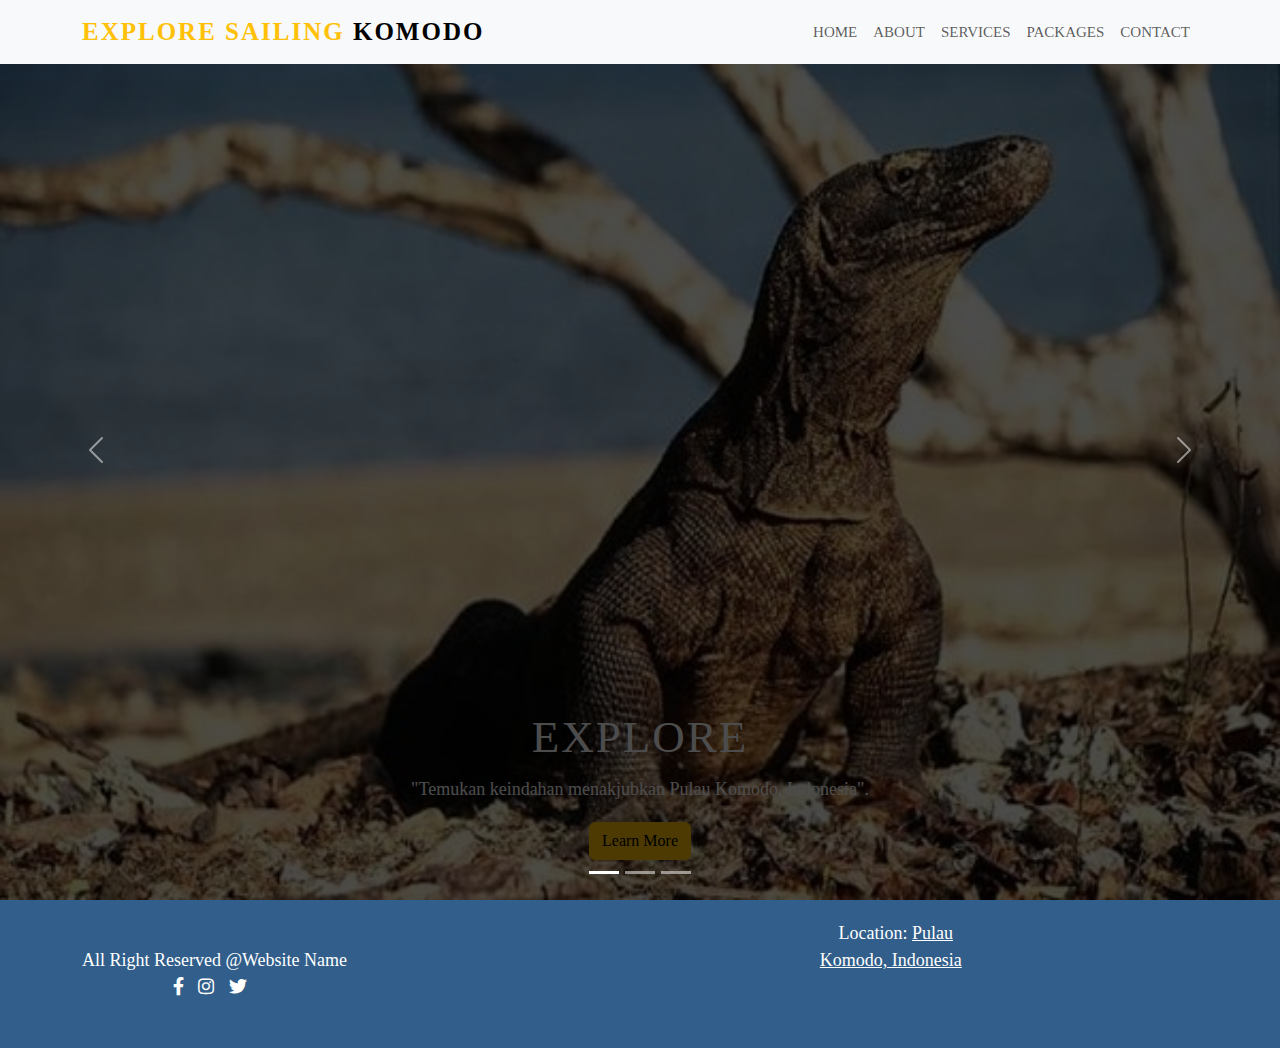
<file: index.html>
<!DOCTYPE html>
<html lang="en">
<head>
    <meta charset="UTF-8">
    <meta name="viewport" content="width=, initial-scale=1.0">
    <title>Trevel</title>
    <link rel="stylesheet" href="assets/style.css">
    <link href="https://cdn.jsdelivr.net/npm/bootstrap@5.3.2/dist/css/bootstrap.min.css" rel="stylesheet">
    <link rel="stylesheet" href="https://cdnjs.cloudflare.com/ajax/libs/font-awesome/5.15.4/css/all.min.css">
    <link rel="canonical" href="https://getbootstrap.com/docs/5.3/examples/navbars/">
</head>
<body>
  <nav class="navbar navbar-expand-lg navbar-light bg-light fixed-top">
    <div class="container">
        <a class="navbar-brand" href="#"> <span class="text-warning">Explore Sailing</span> Komodo</a>
        <button class="navbar-toggler" type="button" data-bs-toggle="collapse" data-bs-target="#navbarsExample02" aria-controls="navbarsExample02" aria-expanded="false" aria-label="Toggle navigation">
            <span class="navbar-toggler-icon"></span>
        </button>
        <div class="collapse navbar-collapse" id="navbarsExample02">
            <ul class="navbar-nav ms-auto mb-2 mb-lg-0">
                <li class="nav-item">
                    <a class="nav-link" href="#">Home</a>
                </li>
                <li class="nav-item">
                    <a class="nav-link" href="about.html">About</a>
                </li>
                <li class="nav-item">
                    <a class="nav-link" href="services.html">Services</a>
                </li>
                <li class="nav-item">
                    <a class="nav-link" href="packages.html">Packages</a>
                </li>
                <li class="nav-item">
                    <a class="nav-link" href="contact.html">Contact</a>
                </li>
            </ul>
        </div>
    </div>
</nav>

      <div id="carouselExampleCaptions" class="carousel slide">
        <div class="carousel-indicators">
          <button type="button" data-bs-target="#carouselExampleCaptions" data-bs-slide-to="0" class="active" aria-current="true" aria-label="Slide 1"></button>
          <button type="button" data-bs-target="#carouselExampleCaptions" data-bs-slide-to="1" aria-label="Slide 2"></button>
          <button type="button" data-bs-target="#carouselExampleCaptions" data-bs-slide-to="2" aria-label="Slide 3"></button>
        </div>
        <div class="carousel-inner">
          <div class="carousel-item active">
            <img src="./assets/img/komodo1.jpg" class="d-block w-100" alt="...">
            <div class="carousel-caption">
              <h5>Explore</h5>
              <p>"Temukan keindahan menakjubkan Pulau Komodo, Indonesia".</p>
              <p><a href="#about" class="btn btn-warning mt-3">Learn More</a></p>
            </div>
          </div>
          <div class="carousel-item">
            <img src="./assets/img/Kapal.jpg" class="d-block w-100" alt="...">
            <div class="carousel-caption">
                <h5>Follow Your Dreams</h5>
                <p>"Tempuhlah impianmu dengan menjelajahi keindahan Pulau Komodo, Indonesia.".</p>
                <p><a href="#about" class="btn btn-warning mt-3">Learn More</a></p>
            </div>
          </div>
          <div class="carousel-item">
            <img src="./assets/img/pulau rinca.jpg" class="d-block w-100" alt="...">
            <div class="carousel-caption">
                <h5>It's Time</h5>
                <p>Saatnya menjelajahi keindahan Pulau Komodo, Indonesia.</p>
                <p><a href="#about" class="btn btn-warning mt-3">Learn More</a></p>
            </div>
          </div>
        </div>
        <button class="carousel-control-prev" type="button" data-bs-target="#carouselExampleCaptions" data-bs-slide="prev">
          <span class="carousel-control-prev-icon" aria-hidden="true"></span>
          <span class="visually-hidden">Previous</span>
        </button>
        <button class="carousel-control-next" type="button" data-bs-target="#carouselExampleCaptions" data-bs-slide="next">
          <span class="carousel-control-next-icon" aria-hidden="true"></span>
          <span class="visually-hidden">Next</span>
        </button>
      </div>
      <footer class=" text-center footer">
        <div class="container">
            <div class="row">
                <div class="col-md-12">
                    <p class="text-white">All Right Reserved @Website Name</p>
                    <a href="#" class="text-white"><i class="fab fa-facebook-f"></i></a>
                    <a href="https://www.instagram.com/jeziezie" class="text-white"><i class="fab fa-instagram"></i></a>
                    <a href="#" class="text-white"><i class="fab fa-twitter"></i></a>
                </div>
            </div>
            <div class="row">
                <div class="col-md-6">
                    <p class="text-white">Location: <a href="https://maps.app.goo.gl/uEr3NnHeziWgPq4D8" target="_blank">Pulau Komodo, Indonesia</a></p>
                </div>
                <div class="col-md-6 map-image">
                    <iframe src="https://www.google.com/maps/embed?pb=!1m18!1m12!1m3!1d252484.5040574534!2d119.4726357!3d-8.589232449999999!2m3!1f0!2f0!3f0!3m2!1i1024!2i768!4f13.1!3m3!1m2!1s0x2db4545ba8b2bbbb%3A0x62b9b2c3feba412!2sPulau%20Komodo!5e0!3m2!1sid!2sid!4v1715788883334!5m2!1sid!2sid" width="600" height="450" style="border:0;" allowfullscreen="" loading="lazy" referrerpolicy="no-referrer-when-downgrade"></iframe>
                </div>
            </div>
        </div>
    </footer>
    
      
    <script src="./assets/dist/js/bootstrap.bundle.min.js"></script></script>
</body>
</html>
</file>
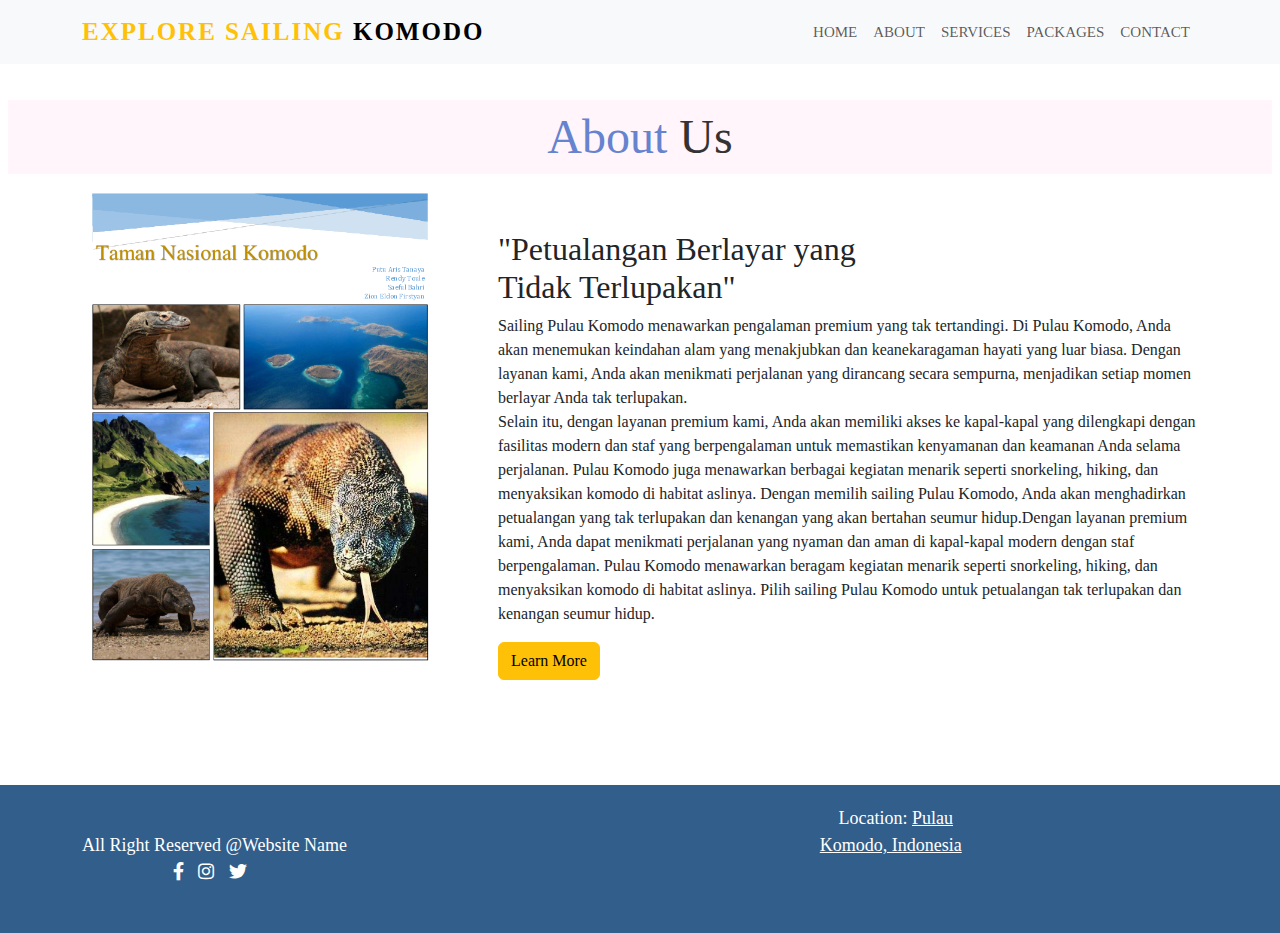
<file: about.html>
<!DOCTYPE html>
<html lang="en">
<head>
    <meta charset="UTF-8">
    <meta name="viewport" content="width=device-width, initial-scale=1.0">
    <title>About - Floresweb Travel</title>
    <link rel="stylesheet" href="assets/style.css">
    <link href="https://cdn.jsdelivr.net/npm/bootstrap@5.3.2/dist/css/bootstrap.min.css" rel="stylesheet">
    <link rel="stylesheet" href="https://cdnjs.cloudflare.com/ajax/libs/font-awesome/5.15.4/css/all.min.css">
    <link rel="canonical" href="https://getbootstrap.com/docs/5.3/examples/navbars/">
</head>
<body>
    <!-- Navbar -->
    <nav class="navbar navbar-expand-lg navbar-light bg-light fixed-top">
        <div class="container">
            <a class="navbar-brand" href="#"> <span class="text-warning">Explore Sailing</span> Komodo</a>
            <button class="navbar-toggler" type="button" data-bs-toggle="collapse" data-bs-target="#navbarsExample02" aria-controls="navbarsExample02" aria-expanded="false" aria-label="Toggle navigation">
                <span class="navbar-toggler-icon"></span>
            </button>
            <div class="collapse navbar-collapse" id="navbarsExample02">
                <ul class="navbar-nav ms-auto mb-2 mb-lg-0">
                    <li class="nav-item">
                        <a class="nav-link" href="index.html">Home</a>
                    </li>
                    <li class="nav-item">
                        <a class="nav-link" href="about.html">About</a>
                    </li>
                    <li class="nav-item">
                        <a class="nav-link" href="services.html">Services</a>
                    </li>
                    <li class="nav-item">
                        <a class="nav-link" href="packages.html">Packages</a>
                    </li>
                    <li class="nav-item">
                        <a class="nav-link" href="contact.html">Contact</a>
                    </li>
                </ul>
            </div>
        </div>
    </nav>   
    <!-- About Section -->
    <section id="about" class="about section-padding">
        <h1 class="heading"><span>About </span> Us </h1>
        <div class="container">
            <div class="row">
                <div class="col-lg-4 col-md-12 col-12">
                    <div class="about-img">
                        <img src="./assets/img/About.png" alt=""  class="img-fluid">
                    </div>
                </div>
                <div class="col-lg-8 col-md-12 col-12 ps-lg-5 mt-md-5">
                    <div class="about-text">
                        <h2>"Petualangan Berlayar yang<br> Tidak Terlupakan"</h2>
                        <p> Sailing Pulau Komodo menawarkan pengalaman premium yang tak tertandingi. Di Pulau Komodo, Anda akan menemukan keindahan alam yang menakjubkan dan keanekaragaman hayati yang luar biasa. Dengan layanan kami, 
                            Anda akan menikmati perjalanan yang dirancang secara sempurna, menjadikan setiap momen berlayar Anda tak terlupakan.
                             <br>Selain itu, dengan layanan premium kami, Anda akan memiliki akses ke kapal-kapal yang dilengkapi dengan fasilitas modern dan staf yang berpengalaman untuk memastikan kenyamanan dan keamanan Anda selama perjalanan. 
                            Pulau Komodo juga menawarkan berbagai kegiatan menarik seperti snorkeling, hiking, dan menyaksikan komodo di habitat aslinya. Dengan memilih sailing Pulau Komodo, Anda akan menghadirkan 
                            petualangan yang tak terlupakan dan kenangan yang akan bertahan seumur hidup.Dengan layanan premium kami, Anda dapat menikmati perjalanan yang nyaman dan aman di kapal-kapal modern dengan staf berpengalaman. 
                            Pulau Komodo menawarkan beragam kegiatan menarik seperti snorkeling, hiking, dan menyaksikan komodo di habitat aslinya. Pilih sailing Pulau Komodo untuk petualangan tak terlupakan dan kenangan seumur hidup.</p>
                        <a href="#services" class="btn btn-warning">Learn More</a>
                    </div>
                </div>
            </div>   
        </div>
    </section>
    <footer class=" text-center footer">
        <div class="container">
            <div class="row">
                <div class="col-md-12">
                    <p class="text-white">All Right Reserved @Website Name</p>
                    <a href="#" class="text-white"><i class="fab fa-facebook-f"></i></a>
                    <a href="https://www.instagram.com/jeziezie" class="text-white"><i class="fab fa-instagram"></i></a>
                    <a href="#" class="text-white"><i class="fab fa-twitter"></i></a>
                </div>
            </div>
            <div class="row">
                <div class="col-md-6">
                    <p class="text-white">Location: <a href="https://maps.app.goo.gl/uEr3NnHeziWgPq4D8" target="_blank">Pulau Komodo, Indonesia</a></p>
                </div>
                <div class="col-md-6 map-image">
                    <iframe src="https://www.google.com/maps/embed?pb=!1m18!1m12!1m3!1d252484.5040574534!2d119.4726357!3d-8.589232449999999!2m3!1f0!2f0!3f0!3m2!1i1024!2i768!4f13.1!3m3!1m2!1s0x2db4545ba8b2bbbb%3A0x62b9b2c3feba412!2sPulau%20Komodo!5e0!3m2!1sid!2sid!4v1715788883334!5m2!1sid!2sid" width="600" height="450" style="border:0;" allowfullscreen="" loading="lazy" referrerpolicy="no-referrer-when-downgrade"></iframe>
                </div>
            </div>
        </div>
    </footer>
    
      

    <!-- JavaScript -->
    <script src="./assets/dist/js/bootstrap.bundle.min.js"></script>
</body>
</html>
</file>
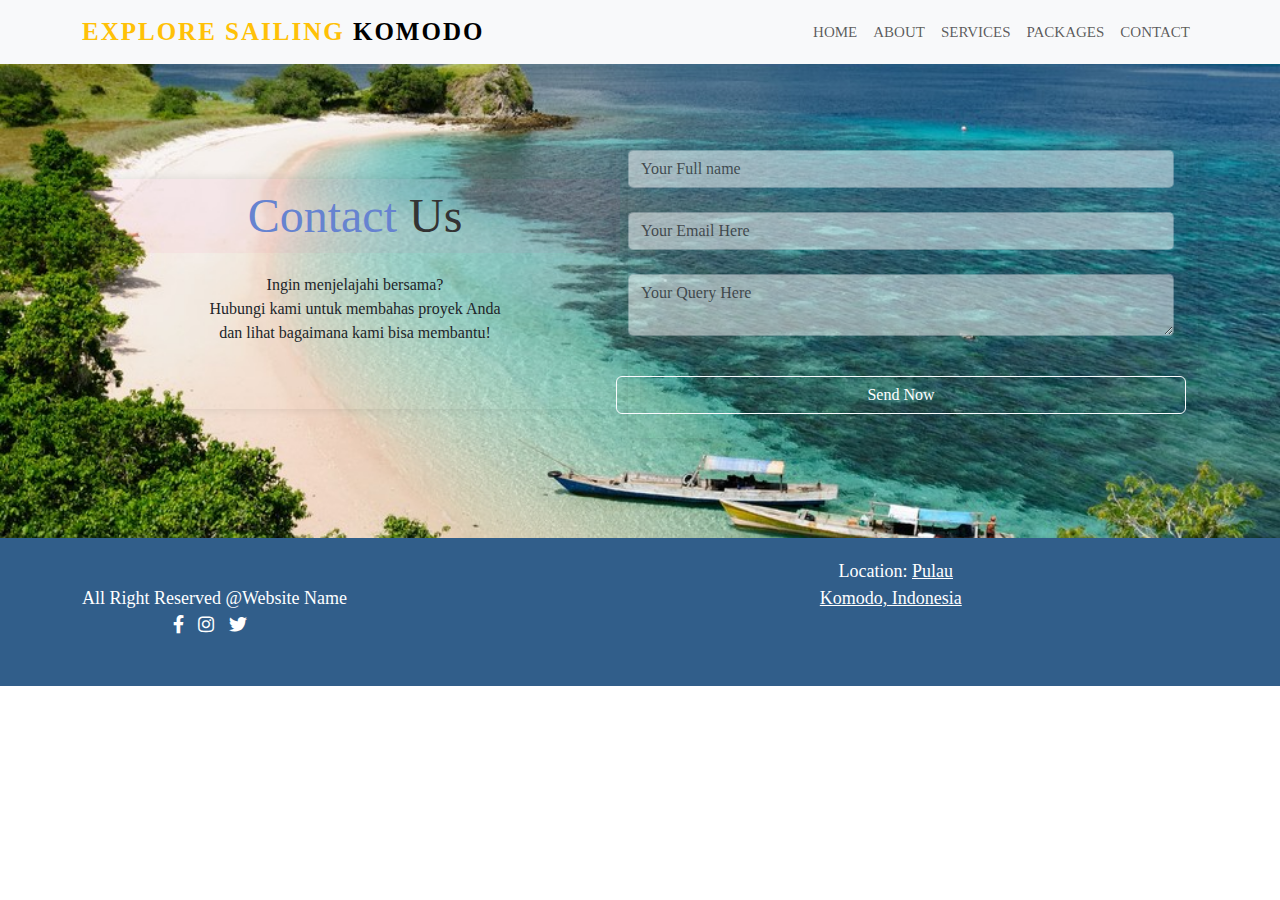
<file: contact.html>
<!DOCTYPE html>
<html lang="en">
<head>
    <meta charset="UTF-8">
    <meta name="viewport" content="width=device-width, initial-scale=1.0">
    <title>Contact - Explore Sailing Komodo</title>
    <link rel="stylesheet" href="assets/style.css">
    <link href="https://cdn.jsdelivr.net/npm/bootstrap@5.3.2/dist/css/bootstrap.min.css" rel="stylesheet">
    <link rel="stylesheet" href="https://cdnjs.cloudflare.com/ajax/libs/font-awesome/5.15.4/css/all.min.css">
    <link rel="canonical" href="https://getbootstrap.com/docs/5.3/examples/navbars/">
</head>
<body>
    <!-- Navbar -->
    <nav class="navbar navbar-expand-lg navbar-light bg-light fixed-top">
        <div class="container">
            <a class="navbar-brand" href="#"> <span class="text-warning">Explore Sailing</span> Komodo</a>
            <button class="navbar-toggler" type="button" data-bs-toggle="collapse" data-bs-target="#navbarsExample02" aria-controls="navbarsExample02" aria-expanded="false" aria-label="Toggle navigation">
                <span class="navbar-toggler-icon"></span>
            </button>
            <div class="collapse navbar-collapse" id="navbarsExample02">
                <ul class="navbar-nav ms-auto mb-2 mb-lg-0">
                    <li class="nav-item">
                        <a class="nav-link" href="index.html">Home</a>
                    </li>
                    <li class="nav-item">
                        <a class="nav-link" href="about.html">About</a>
                    </li>
                    <li class="nav-item">
                        <a class="nav-link" href="services.html">Services</a>
                    </li>
                    <li class="nav-item">
                        <a class="nav-link" href="packages.html">Packages</a>
                    </li>
                    <li class="nav-item">
                        <a class="nav-link" href="contact.html">Contact</a>
                    </li>
                </ul>
            </div>
        </div>
    </nav>

    <!--contact section-->
    <section id="contact" class="contact section-padding">
        <div class="container">
          <div class="row">
            <div class="col-md-12">
              <div class="section-header text-center pb-5">
                <h1 class="heading"><span>Contact </span> Us</h1>
                <p>Ingin menjelajahi bersama? <br> Hubungi kami untuk membahas proyek Anda <br>dan lihat bagaimana kami bisa membantu!</p>
              </div>
            </div>
          </div>
  
          <div class="row m-0">
            <div class="col-md-12 p-0  pb-4"> 
              <form action="#" class="bg-transparent-form p-4.m-auto">
                <div class="row">
                  <div class="col-md-12">
                    <div class="mb-4">
                      <input type="text" class="form-control" required placeholder="Your Full name">
                    </div>
                  </div>
                  <div class="col-md-12">
                    <div class="mb-4">
                      <input type="email" class="form-control" required placeholder="Your Email Here">
                    </div>
                  </div>
                  <div class="col-md-12">
                    <div class="mb-4">
                      <textarea rows="2" required class= "form-control" placeholder="Your Query Here"></textarea>
                    </div>
                  </div>
      
                  <button class="btn btn-warning btn-transparent btn-block mt-3"> Send Now</button>
                </div>
              </form>
          </div>
        </div>
      </div>
      </section>
  
      <footer class=" text-center footer">
        <div class="container">
            <div class="row">
                <div class="col-md-12">
                    <p class="text-white">All Right Reserved @Website Name</p>
                    <a href="#" class="text-white"><i class="fab fa-facebook-f"></i></a>
                    <a href="https://www.instagram.com/jeziezie" class="text-white"><i class="fab fa-instagram"></i></a>
                    <a href="#" class="text-white"><i class="fab fa-twitter"></i></a>
                </div>
            </div>
            <div class="row">
                <div class="col-md-6">
                    <p class="text-white">Location: <a href="https://maps.app.goo.gl/uEr3NnHeziWgPq4D8" target="_blank">Pulau Komodo, Indonesia</a></p>
                </div>
                <div class="col-md-6 map-image">
                    <iframe src="https://www.google.com/maps/embed?pb=!1m18!1m12!1m3!1d252484.5040574534!2d119.4726357!3d-8.589232449999999!2m3!1f0!2f0!3f0!3m2!1i1024!2i768!4f13.1!3m3!1m2!1s0x2db4545ba8b2bbbb%3A0x62b9b2c3feba412!2sPulau%20Komodo!5e0!3m2!1sid!2sid!4v1715788883334!5m2!1sid!2sid" width="600" height="450" style="border:0;" allowfullscreen="" loading="lazy" referrerpolicy="no-referrer-when-downgrade"></iframe>
                </div>
            </div>
        </div>
    </footer>
    
      
      
  
      <!-- Bootstrap Bundle with Popper -->
      <script src="https://cdn.jsdelivr.net/npm/bootstrap@5.3.2/dist/js/bootstrap.bundle.min.js"></script>
  </body>
  </html>
</file>
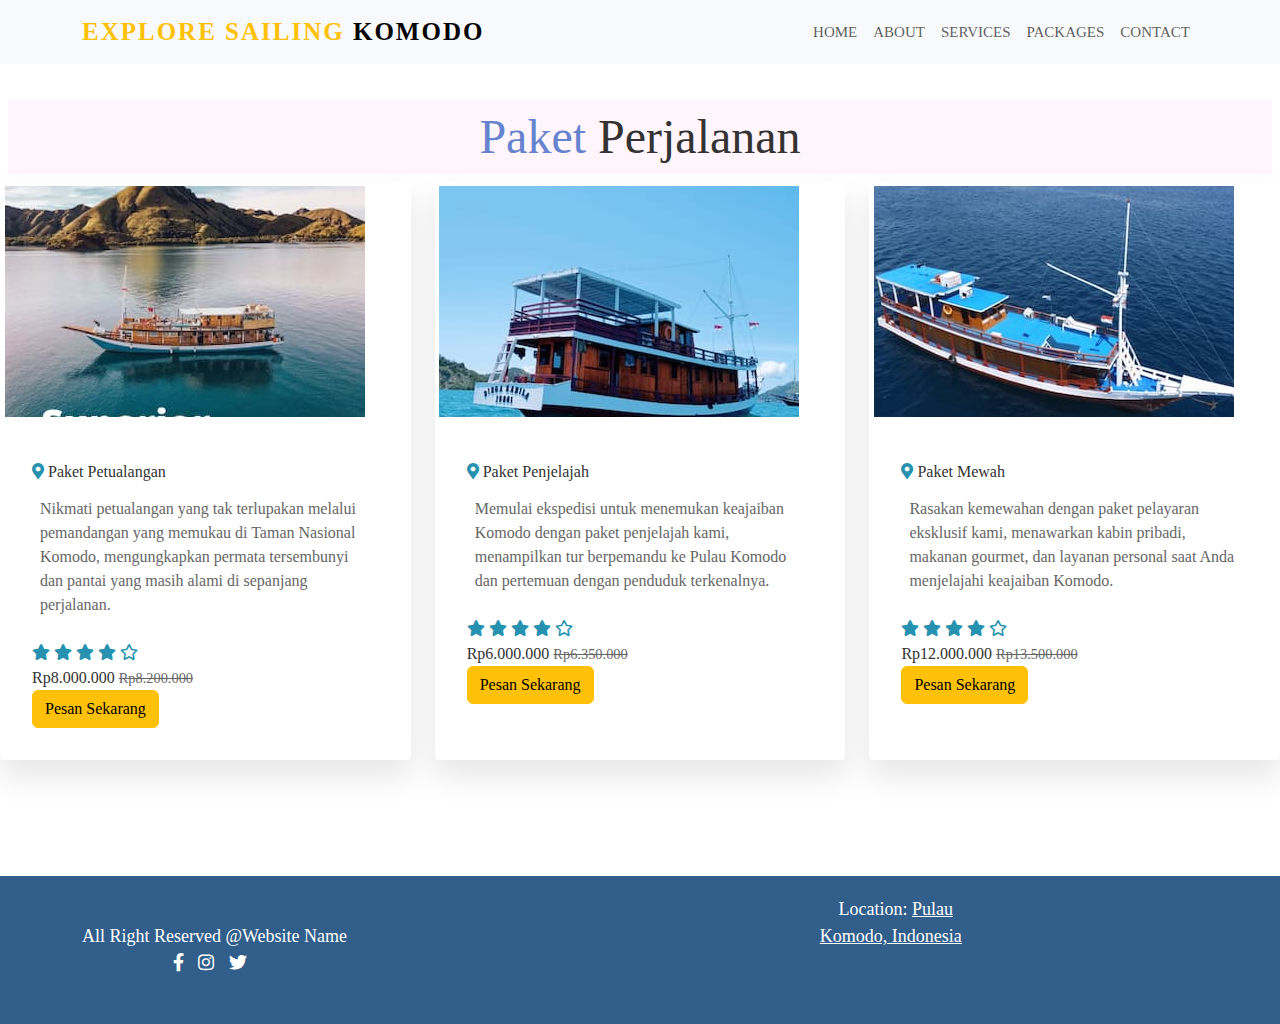
<file: packages.html>
<!DOCTYPE html>
<html lang="en">
<head>
    <meta charset="UTF-8">
    <meta name="viewport" content="width=device-width, initial-scale=1.0">
    <title> Packages - Explore Sailing Komodo</title>
    <link rel="stylesheet" href="assets/style.css">
    <link href="https://cdn.jsdelivr.net/npm/bootstrap@5.3.2/dist/css/bootstrap.min.css" rel="stylesheet">
    <link rel="stylesheet" href="https://cdnjs.cloudflare.com/ajax/libs/font-awesome/5.15.4/css/all.min.css">
    <link rel="canonical" href="https://getbootstrap.com/docs/5.3/examples/navbars/">
</head>
<body>
    <nav class="navbar navbar-expand-lg navbar-light bg-light fixed-top">
        <div class="container">
            <a class="navbar-brand" href="#"> <span class="text-warning">Explore Sailing</span> Komodo</a>
            <button class="navbar-toggler" type="button" data-bs-toggle="collapse" data-bs-target="#navbarsExample02" aria-controls="navbarsExample02" aria-expanded="false" aria-label="Toggle navigation">
                <span class="navbar-toggler-icon"></span>
            </button>
            <div class="collapse navbar-collapse" id="navbarsExample02">
                <ul class="navbar-nav ms-auto mb-2 mb-lg-0">
                    <li class="nav-item">
                        <a class="nav-link" href="index.html">Home</a>
                    </li>
                    <li class="nav-item">
                        <a class="nav-link" href="about.html">About</a>
                    </li>
                    <li class="nav-item">
                        <a class="nav-link" href="services.html">Services</a>
                    </li>
                    <li class="nav-item">
                        <a class="nav-link" href="packages.html">Packages</a>
                    </li>
                    <li class="nav-item">
                        <a class="nav-link" href="contact.html">Contact</a>
                    </li>
                </ul>
            </div>
        </div>
    </nav>   

    <section class="packages section-padding" id="packages">
        <h1 class="heading"><span>Paket</span> Perjalanan</h1>
        <div class="box-container">
            <div class="box">
                <img src="./assets/img/Premium.jpg" alt="">
                <div class="content">
                    <h2><i class="fas fa-map-marker-alt"></i> Paket Petualangan</h2>
                    <p>Nikmati petualangan yang tak terlupakan melalui pemandangan yang memukau di Taman Nasional Komodo, mengungkapkan permata tersembunyi dan pantai yang masih alami di sepanjang perjalanan.</p>
                    <div class="star">
                        <i class="fas fa-star"></i>
                        <i class="fas fa-star"></i>
                        <i class="fas fa-star"></i>
                        <i class="fas fa-star"></i>
                        <i class="far fa-star"></i>
                    </div>
                    <div class="price">Rp8.000.000 <span>Rp8.200.000</span></div>
                    <a href="#packages" class="btn btn-warning">Pesan Sekarang</a>
                </div>
            </div>
            <div class="box">
                <img src="./assets/img/Dirga Kabila.jpg" alt="">
                <div class="content">
                    <h2><i class="fas fa-map-marker-alt"></i> Paket Penjelajah</h2>
                    <p>Memulai ekspedisi untuk menemukan keajaiban Komodo dengan paket penjelajah kami, menampilkan tur berpemandu ke Pulau Komodo dan pertemuan dengan penduduk terkenalnya.</p>
                    <div class="star">
                        <i class="fas fa-star"></i>
                        <i class="fas fa-star"></i>
                        <i class="fas fa-star"></i>
                        <i class="fas fa-star"></i>
                        <i class="far fa-star"></i>
                    </div>
                    <div class="price">Rp6.000.000 <span>Rp6.350.000</span></div>
                    <a href="#packages" class="btn btn-warning">Pesan Sekarang</a>
                </div>
            </div>
            <div class="box">
                <img src="./assets/img/3 hari.jpg" alt="">
                <div class="content">
                    <h2><i class="fas fa-map-marker-alt"></i> Paket Mewah</h2>
                    <p>Rasakan kemewahan dengan paket pelayaran eksklusif kami, menawarkan kabin pribadi, makanan gourmet, dan layanan personal saat Anda menjelajahi keajaiban Komodo.</p>
                    <div class="star">
                        <i class="fas fa-star"></i>
                        <i class="fas fa-star"></i>
                        <i class="fas fa-star"></i>
                        <i class="fas fa-star"></i>
                        <i class="far fa-star"></i>
                    </div>
                    <div class="price">Rp12.000.000 <span>Rp13.500.000</span></div>
                    <a href="#packages" class="btn btn-warning">Pesan Sekarang</a>
                </div>
            </div>
        </div>
    </section>

    <footer class=" text-center footer">
        <div class="container">
            <div class="row">
                <div class="col-md-12">
                    <p class="text-white">All Right Reserved @Website Name</p>
                    <a href="#" class="text-white"><i class="fab fa-facebook-f"></i></a>
                    <a href="https://www.instagram.com/jeziezie" class="text-white"><i class="fab fa-instagram"></i></a>
                    <a href="#" class="text-white"><i class="fab fa-twitter"></i></a>
                </div>
            </div>
            <div class="row">
                <div class="col-md-6">
                    <p class="text-white">Location: <a href="https://maps.app.goo.gl/uEr3NnHeziWgPq4D8" target="_blank">Pulau Komodo, Indonesia</a></p>
                </div>
                <div class="col-md-6 map-image">
                    <iframe src="https://www.google.com/maps/embed?pb=!1m18!1m12!1m3!1d252484.5040574534!2d119.4726357!3d-8.589232449999999!2m3!1f0!2f0!3f0!3m2!1i1024!2i768!4f13.1!3m3!1m2!1s0x2db4545ba8b2bbbb%3A0x62b9b2c3feba412!2sPulau%20Komodo!5e0!3m2!1sid!2sid!4v1715788883334!5m2!1sid!2sid" width="600" height="450" style="border:0;" allowfullscreen="" loading="lazy" referrerpolicy="no-referrer-when-downgrade"></iframe>
                </div>
            </div>
        </div>
    </footer>
    
      
    
<script src="./assets/dist/js/bootstrap.bundle.min.js"></script>
</body>
</html>
</file>
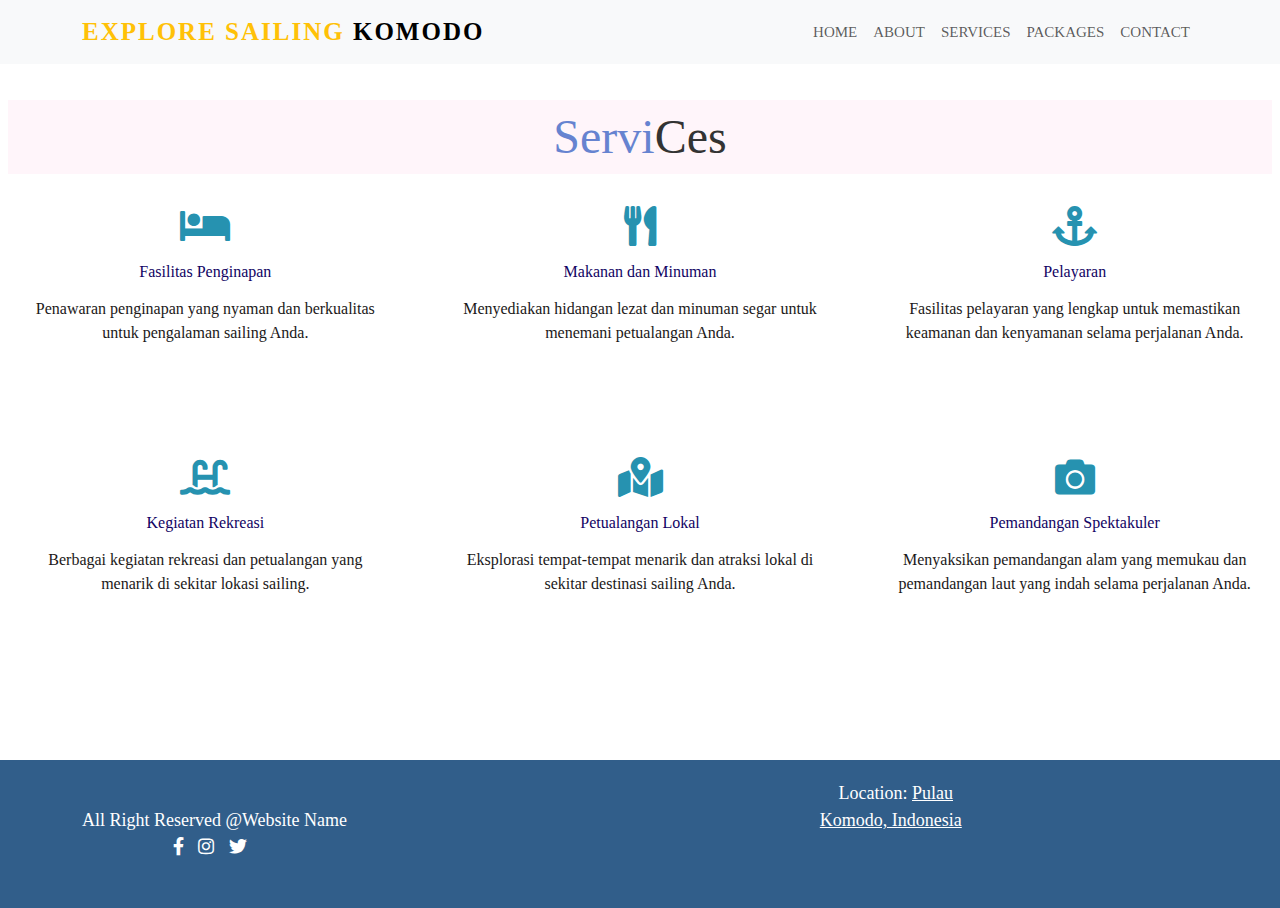
<file: services.html>
<!DOCTYPE html>
<html lang="en">
<head>
    <meta charset="UTF-8">
    <meta name="viewport" content="width=device-width, initial-scale=1.0">
    <title>Services - Explore Sailing Komodo</title>
    <link rel="stylesheet" href="assets/style.css">
    <link href="https://cdn.jsdelivr.net/npm/bootstrap@5.3.2/dist/css/bootstrap.min.css" rel="stylesheet">
    <link rel="stylesheet" href="https://cdnjs.cloudflare.com/ajax/libs/font-awesome/5.15.4/css/all.min.css">
    <link rel="canonical" href="https://getbootstrap.com/docs/5.3/examples/navbars/">
</head>
<body>
    <!-- Navbar -->
    <nav class="navbar navbar-expand-lg navbar-light bg-light fixed-top">
        <div class="container">
            <a class="navbar-brand" href="#"> <span class="text-warning">Explore Sailing</span> Komodo</a>
            <button class="navbar-toggler" type="button" data-bs-toggle="collapse" data-bs-target="#navbarsExample02" aria-controls="navbarsExample02" aria-expanded="false" aria-label="Toggle navigation">
                <span class="navbar-toggler-icon"></span>
            </button>
            <div class="collapse navbar-collapse" id="navbarsExample02">
                <ul class="navbar-nav ms-auto mb-2 mb-lg-0">
                    <li class="nav-item">
                        <a class="nav-link" href="index.html">Home</a>
                    </li>
                    <li class="nav-item">
                        <a class="nav-link" href="about.html">About</a>
                    </li>
                    <li class="nav-item">
                        <a class="nav-link" href="services.html">Services</a>
                    </li>
                    <li class="nav-item">
                        <a class="nav-link" href="packages.html">Packages</a>
                    </li>
                    <li class="nav-item">
                        <a class="nav-link" href="contact.html">Contact</a>
                    </li>
                </ul>
            </div>
        </div>
    </nav>

    <!-- Services Section -->
    <section class="services section-padding" id="services">
        <h1 class="heading"><span>Servi</span>Ces</h1>
        <div class="box-container">
            <div class="box">
                <i class="fas fa-bed"></i>
                <h2>Fasilitas Penginapan</h2>
                <p>Penawaran penginapan yang nyaman dan berkualitas untuk pengalaman sailing Anda.</p>
            </div>
            <div class="box">
                <i class="fas fa-utensils"></i>
                <h2>Makanan dan Minuman</h2>
                    <p>Menyediakan hidangan lezat dan minuman segar untuk menemani petualangan Anda.</p>
            </div>
            <div class="box">
                <i class="fas fa-anchor"></i>
                <h2>Pelayaran</h2>
                <p>Fasilitas pelayaran yang lengkap untuk memastikan keamanan dan kenyamanan selama perjalanan Anda.</p>
            </div>
            <div class="box">
                <i class="fas fa-swimming-pool"></i>
                <h2>Kegiatan Rekreasi</h2>
                <p>Berbagai kegiatan rekreasi dan petualangan yang menarik di sekitar lokasi sailing.</p>
            </div>
            <div class="box">
                <i class="fas fa-map-marked-alt"></i>
                <h2>Petualangan Lokal</h2>
                <p>Eksplorasi tempat-tempat menarik dan atraksi lokal di sekitar destinasi sailing Anda.</p>
            </div>
            <div class="box">
                <i class="fas fa-camera"></i>
                <h2>Pemandangan Spektakuler</h2>
                <p>Menyaksikan pemandangan alam yang memukau dan pemandangan laut yang indah selama perjalanan Anda.</p>
            </div>
        </div>
    </section>
    <footer class=" text-center footer">
        <div class="container">
            <div class="row">
                <div class="col-md-12">
                    <p class="text-white">All Right Reserved @Website Name</p>
                    <a href="#" class="text-white"><i class="fab fa-facebook-f"></i></a>
                    <a href="https://www.instagram.com/jeziezie" class="text-white"><i class="fab fa-instagram"></i></a>
                    <a href="#" class="text-white"><i class="fab fa-twitter"></i></a>
                </div>
            </div>
            <div class="row">
                <div class="col-md-6">
                    <p class="text-white">Location: <a href="https://maps.app.goo.gl/uEr3NnHeziWgPq4D8" target="_blank">Pulau Komodo, Indonesia</a></p>
                </div>
                <div class="col-md-6 map-image">
                    <iframe src="https://www.google.com/maps/embed?pb=!1m18!1m12!1m3!1d252484.5040574534!2d119.4726357!3d-8.589232449999999!2m3!1f0!2f0!3f0!3m2!1i1024!2i768!4f13.1!3m3!1m2!1s0x2db4545ba8b2bbbb%3A0x62b9b2c3feba412!2sPulau%20Komodo!5e0!3m2!1sid!2sid!4v1715788883334!5m2!1sid!2sid" width="600" height="450" style="border:0;" allowfullscreen="" loading="lazy" referrerpolicy="no-referrer-when-downgrade"></iframe>
                </div>
            </div>
        </div>
    </footer>
    
      

    <!-- JavaScript -->
    <script src="https://cdn.jsdelivr.net/npm/bootstrap@5.3.2/dist/js/bootstrap.bundle.min.js"></script>
</body>
</html>
</file>
<file: assets/style.css>
:root{
    --blue:hwb(193 15% 31%);
}
* {
    font-family: montserrat;
}

body {
    background: transparent;
}

.heading{
    text-align: center;
    font-size: 3rem;
    color: #333;
    padding: 0.5rem;
    margin: 0.5rem;
    margin-top: 0;
    margin-bottom: 0.5rem;
    background: rgba(255, 51, 153,.05);
   
}
.heading span{
    color: #6683d0; 
}

.section-padding {
    padding: 100px 0;
}

.carousel-item {
    height: 100vh;
    min-height: 300px;
}

.carousel-caption {
    font-size: 24px; 
}

.carousel-caption h5 {
    font-size: 45px;
    text-transform: uppercase;
    letter-spacing: 2px;
    margin-top: 25px;
}

.carousel-caption p {
    width: 60%;
    margin: auto;
    font-size: 18px;
    line-height: 1.9;
}
.carousel-inner::before {
    content: ''; 
    position: absolute;
    width: 100%;
    height: 100%;
    top: 0;
    left: 0;
    background: rgba(0, 0, 0, 0.7); 
    z-index: 1;
}
.navbar-nav a{
    font-size: 15px;
    text-transform: uppercase;
    font-weight: 500;
}
.navbar-light .navbar-brand{
    color: #000;
    font-size: 25px;
    text-transform: uppercase;
    font-weight: 700;
    letter-spacing: 2px;
}
.navbar-light .navbar-brand:focus,
.navbar-light .navbar-brand:hover{
   color: #000; 
}
.navbar-light .navbar-nav .navbar-link{
    color: #000;
}
.w-100{
    height: 100vh;
}

@media only screen and (min-width: 768px) and (max-width: 991px){
    .carousel-caption{
        bottom: 370px;
    }
    .carousel-caption p{
        width: 100%;
    }
    .card{
        margin-bottom: 30px;
    }
    .img-area img{
        width: 100%;
    }
    .services .box-container .box {
        flex: 1 1 calc(50% - 1rem); 
    }

    .services .box-container .box h2 {
        font-size: 1rem; 
    }

    .services .box-container .box p {
        font-size: 1rem; 
    }
    .packages .box-container .box h2 {
        font-size: 1rem; 
    }
    .packages .box-container .box p {
        font-size: 1rem; 
    }
    .contact .col-md-12 {
        box-shadow: none; 
        padding: 10px; 
    }
}
@media only screen and (max-width: 767px){
    .heading span {
        font-size: 2rem; 
        transition: font-size 0.3s ease; 
    }
    .navbar-nav{
        text-align: center;
    }    

    .carousel-caption h5{
    bottom: 125px;
    }  
    .carousel-caption h5{
    padding: 10px 15px;
    font-size: 17px;
    }
    .carousel-caption a{
        padding: 10px 15px;
    }
    .carousel-caption p{
      width: 100%;
      line-height: 1.6;
      font-size: 12px;
      padding: 0 15px;
    }
    .about-text{
        padding-top: 50px;
    }
    .card{
        margin-bottom: 40px;
    }
    .services .box-container {
        flex-direction: column; 
        gap: 1rem;
    }

    .services .box-container .box {
        flex: 1 1 100%; 
        margin-bottom: 1rem; 
    }
    .packages .box-container {
        flex-direction: column; 
        gap: 1rem; 
    }
    .packages .box-container .box {
        flex: 1 1 100%;
        margin-bottom: 1rem; 
    }   
    .contact .row form .inputBox{
        width:100%;
    }
    .contact .col-md-12 {
        box-shadow: none; 
        padding: 5px; 
    }
}


img:hover{
    transform: scale(1.1);
}

.services .box-container{
    display: flex;
    flex-wrap: wrap;
    gap:1.5rem;
}
.services .box-container .box {
    flex: 1 1 calc(33.33% - 1rem);
    border-radius: .5rem;
    padding: 1rem;
    text-align: center;
    margin-bottom: 1.5rem;
    overflow: hidden;
}

.services .box-container .box i {
    padding: 0.5rem;
    font-size: 2.5rem;
    color: var(--blue);
}

.services .box-container .box h2 {
    font-size: 1rem;
    margin-top: 0.5rem;
    color: hsl(249, 94%, 20%);
}

.services .box-container .box p {
    font-size: 1rem;
    color: hsl(0, 6%, 10%);
    padding: 0.5rem;
    overflow: hidden;
    text-overflow: ellipsis;
    -webkit-line-clamp: 3;
    -webkit-box-orient: vertical;
}

.services .box-container .box:hover{
    box-shadow: 0 1rem 2rem #1d418d1a;
}
.packages .box-container {
    display: flex;
    flex-wrap: wrap;
    justify-content: space-between; 
    gap: 1rem; 
}

.packages .box-container .box {
    flex-basis: calc(33.33% - 1rem); 
    border-radius: .25rem;
    overflow: hidden;
    box-shadow: 0 1rem 2rem rgba(0, 0, 0, .1);
    margin-bottom: 1rem; 

}

.packages .box-container .box img {
    height: 15rem;
    width: 90%;
    object-fit: cover;
    padding: 0.3rem;
    margin: 0 auto;
    align-items: center; 
    justify-content: center;
}

.packages .box-container .box .content {
    padding: 2rem;
}

.packages .box-container .box .content h2 {
    font-size: 1rem;
    margin-top: 0.5rem;
    color: #333;
}

.packages .box-container .box .content h2 i {
    font-size: 1rem;
    color: var(--blue);
}

.packages .box-container .box .content p {
    font-size: 1rem;
    color: #666;
    padding: 0.5rem;
    text-overflow: ellipsis;
    -webkit-line-clamp: 3;
    -webkit-box-orient: vertical;
}

.packages .box-container .box .content .star i {
    font-size: 1rem;
    color: var(--blue);
}

.packages .box-container .box .content .price {
    font-size: 1rem;
    color: #333;
    padding-top: .1rem;
}
.packages .box-container .box .content .price span{
    color: #666;
    font-size:0.9rem;
    text-decoration: line-through;
}
.packages .box-container .box:hover{
    box-shadow: 0 1rem 2rem rgba(0, 0, 0, .1);
}

/* Custom CSS for Contact Section */


.contact {
    background-image: url('./img/contact.jpg');
    background-size: cover; 
    background-repeat: no-repeat; 
    background-position: center center; 
}

.contact .section-header {
    padding-bottom: 30px; 
   
}
.contact form {
    border-radius: 5px; 
}

.contact form input[type="text"],
.contact form input[type="email"],
.contact form textarea {
    border: 1px solid #ced4da63; 
    border-radius: 5px; 
    background-color: rgba(255, 255, 255, 0.5);
}
.contact form button[type="submit"] {
    border-radius: 5px; 
}

.contact .btn-warning {
    background: rgba(255, 255, 255, 0); 
    border-color: hsl(210, 100%, 99%); 
    color: hsl(0, 0%, 100%); 
}

.contact .btn-warning:hover {
    background-color: rgba(53, 53, 167, 0.146); 
    border-color: hsl(211, 75%, 78%); 
    color: #ffffff00; 
}

.contact .container {
    display: flex;
    justify-content: center;
    align-items: center; 
    margin-top: 50px;
   
}

.contact .row {
    width: 100%; 
    max-width: 600px; 
}

.contact .heading {
    margin-bottom: 20px; 
}

.contact .col-md-12 {
    box-shadow: 0 0 10px rgba(0, 0, 0, 0.1); 
}

/* Custom CSS for Footer Section */
footer {
    background-color: #315e8a; 
    padding: 20px 0; 
    font-size: 18px; 
    transition: background-color 0.3s ease; 
    text-align: center;
}

footer .container {
    display: flex;
    justify-content: space-between; 
    align-items: center; 
}

footer p {
    margin-bottom: 0; 
    transition: color 0.3s ease; 
}

footer a {
    color: #ffffff; 
    margin-right: 10px; 
    transition: color 0.3s ease; 
}

footer a:hover {
    color: #f8f9fa; 
}

iframe {
    width: 100px; 
    height: 100px; 
}
</file>
